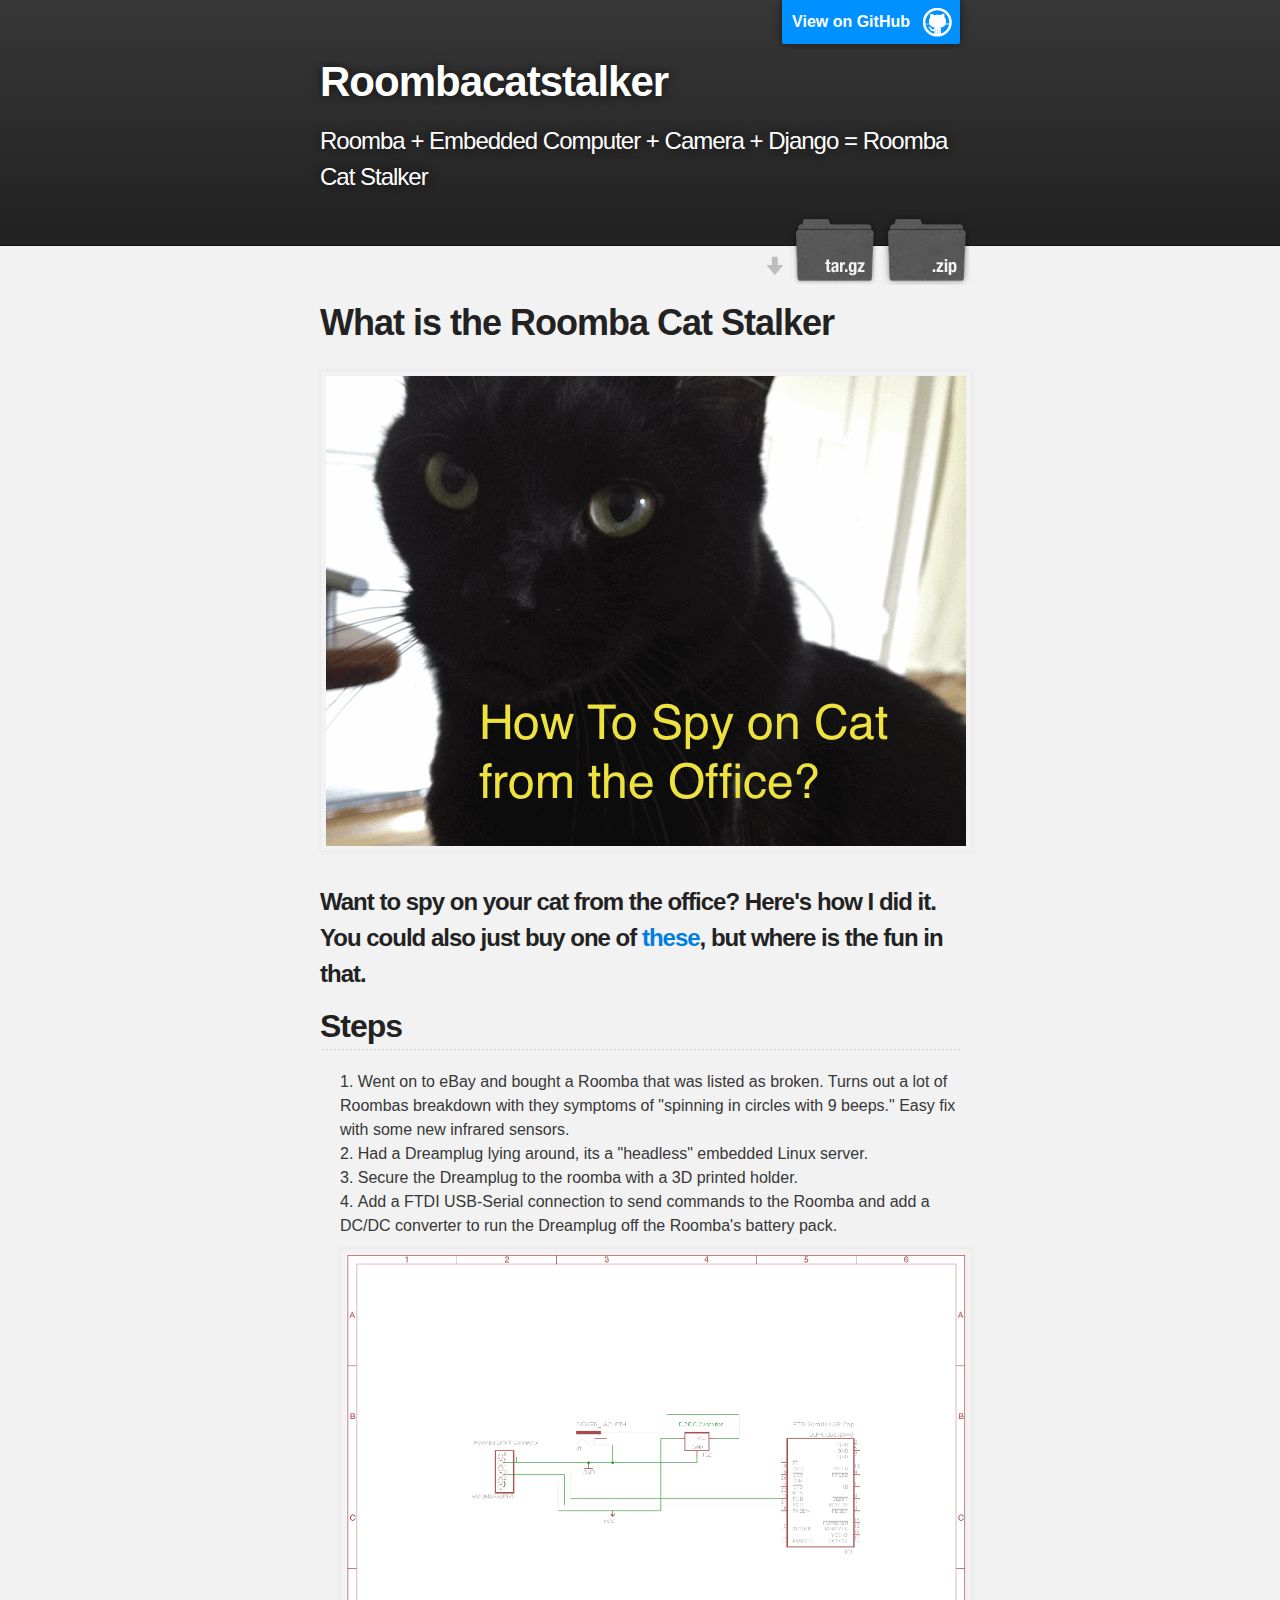
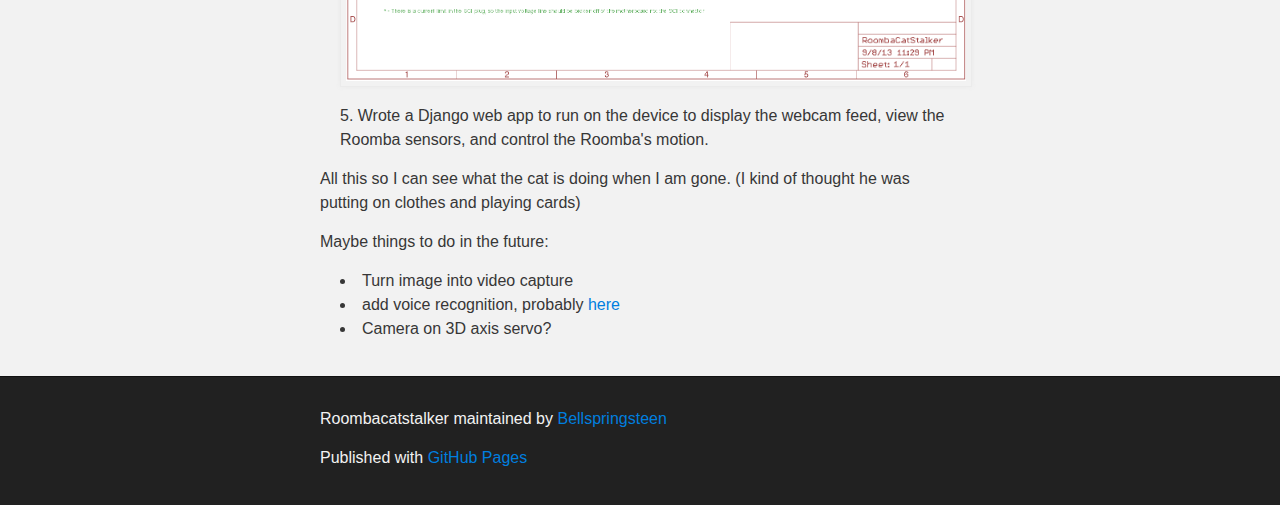
<file: index.html>
<!DOCTYPE html>
<html>

  <head>
    <meta charset='utf-8' />
    <meta http-equiv="X-UA-Compatible" content="chrome=1" />
    <meta name="description" content="Roombacatstalker : Roomba + Embedded Computer + Camera + Django = Roomba Cat Stalker" />

    <link rel="stylesheet" type="text/css" media="screen" href="stylesheets/stylesheet.css">

    <title>Roombacatstalker</title>
  </head>

  <body>

    <!-- HEADER -->
    <div id="header_wrap" class="outer">
        <header class="inner">
          <a id="forkme_banner" href="https://github.com/Bellspringsteen/RoombaCatStalker">View on GitHub</a>

          <h1 id="project_title">Roombacatstalker</h1>
          <h2 id="project_tagline">Roomba + Embedded Computer + Camera + Django = Roomba Cat Stalker</h2>

            <section id="downloads">
              <a class="zip_download_link" href="https://github.com/Bellspringsteen/RoombaCatStalker/zipball/master">Download this project as a .zip file</a>
              <a class="tar_download_link" href="https://github.com/Bellspringsteen/RoombaCatStalker/tarball/master">Download this project as a tar.gz file</a>
            </section>
        </header>
    </div>

    <!-- MAIN CONTENT -->
    <div id="main_content_wrap" class="outer">
      <section id="main_content" class="inner">
        <h1>
<a name="what-is-the-roomba-cat-stalker" class="anchor" href="#what-is-the-roomba-cat-stalker"><span class="octicon octicon-link"></span></a>What is the Roomba Cat Stalker</h1>

<p><img src="http://bellspringsteen.github.io/RoombaCatStalker/images/RoombaCatStalker.gif" alt="alt text" title="Gif In Action"></p>

<h3>
<a name="want-to-spy-on-your-cat-from-the-office-heres-how-i-did-it-you-could-also-just-buy-one-of-these-but-where-is-the-fun-in-that" class="anchor" href="#want-to-spy-on-your-cat-from-the-office-heres-how-i-did-it-you-could-also-just-buy-one-of-these-but-where-is-the-fun-in-that"><span class="octicon octicon-link"></span></a>Want to spy on your cat from the office? Here's how I did it. You could also just buy one of <a href="http://www.amazon.com/WowWee-Rovio-Enabled-Robotic-WebCam/dp/B001CQLGD6">these</a>, but where is the fun in that.</h3>

<h2>
<a name="steps" class="anchor" href="#steps"><span class="octicon octicon-link"></span></a>Steps</h2>

<ol>
<li>Went on to eBay and bought a Roomba that was listed as broken. Turns out a lot of Roombas breakdown with they symptoms of "spinning in circles with 9 beeps." Easy fix with some new infrared sensors.</li>
<li>Had a Dreamplug lying around, its a "headless" embedded Linux server.</li>
<li>Secure the Dreamplug to the roomba with a 3D printed holder. </li>
<li>Add a FTDI USB-Serial connection to send commands to the Roomba and add a DC/DC converter to run the Dreamplug off the Roomba's battery pack.
<img src="http://bellspringsteen.github.io/RoombaCatStalker/images/pcb.png" alt="alt text" title="circuit">
</li>
<li>Wrote a Django web app to run on the device to display the webcam feed, view the Roomba sensors, and control the Roomba's motion. </li>
</ol><p>All this so I can see what the cat is doing when I am gone. (I kind of thought he was putting on clothes and playing cards)</p>

<p>Maybe things to do in the future:</p>

<ul>
<li>Turn image into video capture</li>
<li>add voice recognition, probably <a href="http://www.speech.cs.cmu.edu/sphinx/">here</a>
</li>
<li>Camera on 3D axis servo?</li>
</ul>
      </section>
    </div>

    <!-- FOOTER  -->
    <div id="footer_wrap" class="outer">
      <footer class="inner">
        <p class="copyright">Roombacatstalker maintained by <a href="https://github.com/Bellspringsteen">Bellspringsteen</a></p>
        <p>Published with <a href="http://pages.github.com">GitHub Pages</a></p>
      </footer>
    </div>

              <script type="text/javascript">
            var gaJsHost = (("https:" == document.location.protocol) ? "https://ssl." : "http://www.");
            document.write(unescape("%3Cscript src='" + gaJsHost + "google-analytics.com/ga.js' type='text/javascript'%3E%3C/script%3E"));
          </script>
          <script type="text/javascript">
            try {
              var pageTracker = _gat._getTracker("UA-43867634-1");
            pageTracker._trackPageview();
            } catch(err) {}
          </script>


  </body>
</html>
</file>
<file: stylesheets/stylesheet.css>
/*******************************************************************************
Slate Theme for GitHub Pages
by Jason Costello, @jsncostello
*******************************************************************************/

@import url(pygment_trac.css);

/*******************************************************************************
MeyerWeb Reset
*******************************************************************************/

html, body, div, span, applet, object, iframe,
h1, h2, h3, h4, h5, h6, p, blockquote, pre,
a, abbr, acronym, address, big, cite, code,
del, dfn, em, img, ins, kbd, q, s, samp,
small, strike, strong, sub, sup, tt, var,
b, u, i, center,
dl, dt, dd, ol, ul, li,
fieldset, form, label, legend,
table, caption, tbody, tfoot, thead, tr, th, td,
article, aside, canvas, details, embed,
figure, figcaption, footer, header, hgroup,
menu, nav, output, ruby, section, summary,
time, mark, audio, video {
  margin: 0;
  padding: 0;
  border: 0;
  font: inherit;
  vertical-align: baseline;
}

/* HTML5 display-role reset for older browsers */
article, aside, details, figcaption, figure,
footer, header, hgroup, menu, nav, section {
  display: block;
}

ol, ul {
  list-style: none;
}

blockquote, q {
}

table {
  border-collapse: collapse;
  border-spacing: 0;
}

/*******************************************************************************
Theme Styles
*******************************************************************************/

body {
  box-sizing: border-box;
  color:#373737;
  background: #212121;
  font-size: 16px;
  font-family: 'Myriad Pro', Calibri, Helvetica, Arial, sans-serif;
  line-height: 1.5;
  -webkit-font-smoothing: antialiased;
}

h1, h2, h3, h4, h5, h6 {
  margin: 10px 0;
  font-weight: 700;
  color:#222222;
  font-family: 'Lucida Grande', 'Calibri', Helvetica, Arial, sans-serif;
  letter-spacing: -1px;
}

h1 {
  font-size: 36px;
  font-weight: 700;
}

h2 {
  padding-bottom: 10px;
  font-size: 32px;
  background: url('../images/bg_hr.png') repeat-x bottom;
}

h3 {
  font-size: 24px;
}

h4 {
  font-size: 21px;
}

h5 {
  font-size: 18px;
}

h6 {
  font-size: 16px;
}

p {
  margin: 10px 0 15px 0;
}

footer p {
  color: #f2f2f2;
}

a {
  text-decoration: none;
  color: #007edf;
  text-shadow: none;

  transition: color 0.5s ease;
  transition: text-shadow 0.5s ease;
  -webkit-transition: color 0.5s ease;
  -webkit-transition: text-shadow 0.5s ease;
  -moz-transition: color 0.5s ease;
  -moz-transition: text-shadow 0.5s ease;
  -o-transition: color 0.5s ease;
  -o-transition: text-shadow 0.5s ease;
  -ms-transition: color 0.5s ease;
  -ms-transition: text-shadow 0.5s ease;
}

#main_content a:hover {
  color: #0069ba;
  text-shadow: #0090ff 0px 0px 2px;
}

footer a:hover {
  color: #43adff;
  text-shadow: #0090ff 0px 0px 2px;
}

em {
  font-style: italic;
}

strong {
  font-weight: bold;
}

img {
  position: relative;
  margin: 0 auto;
  max-width: 739px;
  padding: 5px;
  margin: 10px 0 10px 0;
  border: 1px solid #ebebeb;

  box-shadow: 0 0 5px #ebebeb;
  -webkit-box-shadow: 0 0 5px #ebebeb;
  -moz-box-shadow: 0 0 5px #ebebeb;
  -o-box-shadow: 0 0 5px #ebebeb;
  -ms-box-shadow: 0 0 5px #ebebeb;
}

pre, code {
  width: 100%;
  color: #222;
  background-color: #fff;

  font-family: Monaco, "Bitstream Vera Sans Mono", "Lucida Console", Terminal, monospace;
  font-size: 14px;

  border-radius: 2px;
  -moz-border-radius: 2px;
  -webkit-border-radius: 2px;



}

pre {
  width: 100%;
  padding: 10px;
  box-shadow: 0 0 10px rgba(0,0,0,.1);
  overflow: auto;
}

code {
  padding: 3px;
  margin: 0 3px;
  box-shadow: 0 0 10px rgba(0,0,0,.1);
}

pre code {
  display: block;
  box-shadow: none;
}

blockquote {
  color: #666;
  margin-bottom: 20px;
  padding: 0 0 0 20px;
  border-left: 3px solid #bbb;
}

ul, ol, dl {
  margin-bottom: 15px
}

ul li {
  list-style: inside;
  padding-left: 20px;
}

ol li {
  list-style: decimal inside;
  padding-left: 20px;
}

dl dt {
  font-weight: bold;
}

dl dd {
  padding-left: 20px;
  font-style: italic;
}

dl p {
  padding-left: 20px;
  font-style: italic;
}

hr {
  height: 1px;
  margin-bottom: 5px;
  border: none;
  background: url('../images/bg_hr.png') repeat-x center;
}

table {
  border: 1px solid #373737;
  margin-bottom: 20px;
  text-align: left;
 }

th {
  font-family: 'Lucida Grande', 'Helvetica Neue', Helvetica, Arial, sans-serif;
  padding: 10px;
  background: #373737;
  color: #fff;
 }

td {
  padding: 10px;
  border: 1px solid #373737;
 }

form {
  background: #f2f2f2;
  padding: 20px;
}

img {
  width: 100%;
  max-width: 100%;
}

/*******************************************************************************
Full-Width Styles
*******************************************************************************/

.outer {
  width: 100%;
}

.inner {
  position: relative;
  max-width: 640px;
  padding: 20px 10px;
  margin: 0 auto;
}

#forkme_banner {
  display: block;
  position: absolute;
  top:0;
  right: 10px;
  z-index: 10;
  padding: 10px 50px 10px 10px;
  color: #fff;
  background: url('../images/blacktocat.png') #0090ff no-repeat 95% 50%;
  font-weight: 700;
  box-shadow: 0 0 10px rgba(0,0,0,.5);
  border-bottom-left-radius: 2px;
  border-bottom-right-radius: 2px;
}

#header_wrap {
  background: #212121;
  background: -moz-linear-gradient(top, #373737, #212121);
  background: -webkit-linear-gradient(top, #373737, #212121);
  background: -ms-linear-gradient(top, #373737, #212121);
  background: -o-linear-gradient(top, #373737, #212121);
  background: linear-gradient(top, #373737, #212121);
}

#header_wrap .inner {
  padding: 50px 10px 30px 10px;
}

#project_title {
  margin: 0;
  color: #fff;
  font-size: 42px;
  font-weight: 700;
  text-shadow: #111 0px 0px 10px;
}

#project_tagline {
  color: #fff;
  font-size: 24px;
  font-weight: 300;
  background: none;
  text-shadow: #111 0px 0px 10px;
}

#downloads {
  position: absolute;
  width: 210px;
  z-index: 10;
  bottom: -40px;
  right: 0;
  height: 70px;
  background: url('../images/icon_download.png') no-repeat 0% 90%;
}

.zip_download_link {
  display: block;
  float: right;
  width: 90px;
  height:70px;
  text-indent: -5000px;
  overflow: hidden;
  background: url(../images/sprite_download.png) no-repeat bottom left;
}

.tar_download_link {
  display: block;
  float: right;
  width: 90px;
  height:70px;
  text-indent: -5000px;
  overflow: hidden;
  background: url(../images/sprite_download.png) no-repeat bottom right;
  margin-left: 10px;
}

.zip_download_link:hover {
  background: url(../images/sprite_download.png) no-repeat top left;
}

.tar_download_link:hover {
  background: url(../images/sprite_download.png) no-repeat top right;
}

#main_content_wrap {
  background: #f2f2f2;
  border-top: 1px solid #111;
  border-bottom: 1px solid #111;
}

#main_content {
  padding-top: 40px;
}

#footer_wrap {
  background: #212121;
}



/*******************************************************************************
Small Device Styles
*******************************************************************************/

@media screen and (max-width: 480px) {
  body {
    font-size:14px;
  }

  #downloads {
    display: none;
  }

  .inner {
    min-width: 320px;
    max-width: 480px;
  }

  #project_title {
  font-size: 32px;
  }

  h1 {
    font-size: 28px;
  }

  h2 {
    font-size: 24px;
  }

  h3 {
    font-size: 21px;
  }

  h4 {
    font-size: 18px;
  }

  h5 {
    font-size: 14px;
  }

  h6 {
    font-size: 12px;
  }

  code, pre {
    min-width: 320px;
    max-width: 480px;
    font-size: 11px;
  }

}
</file>
